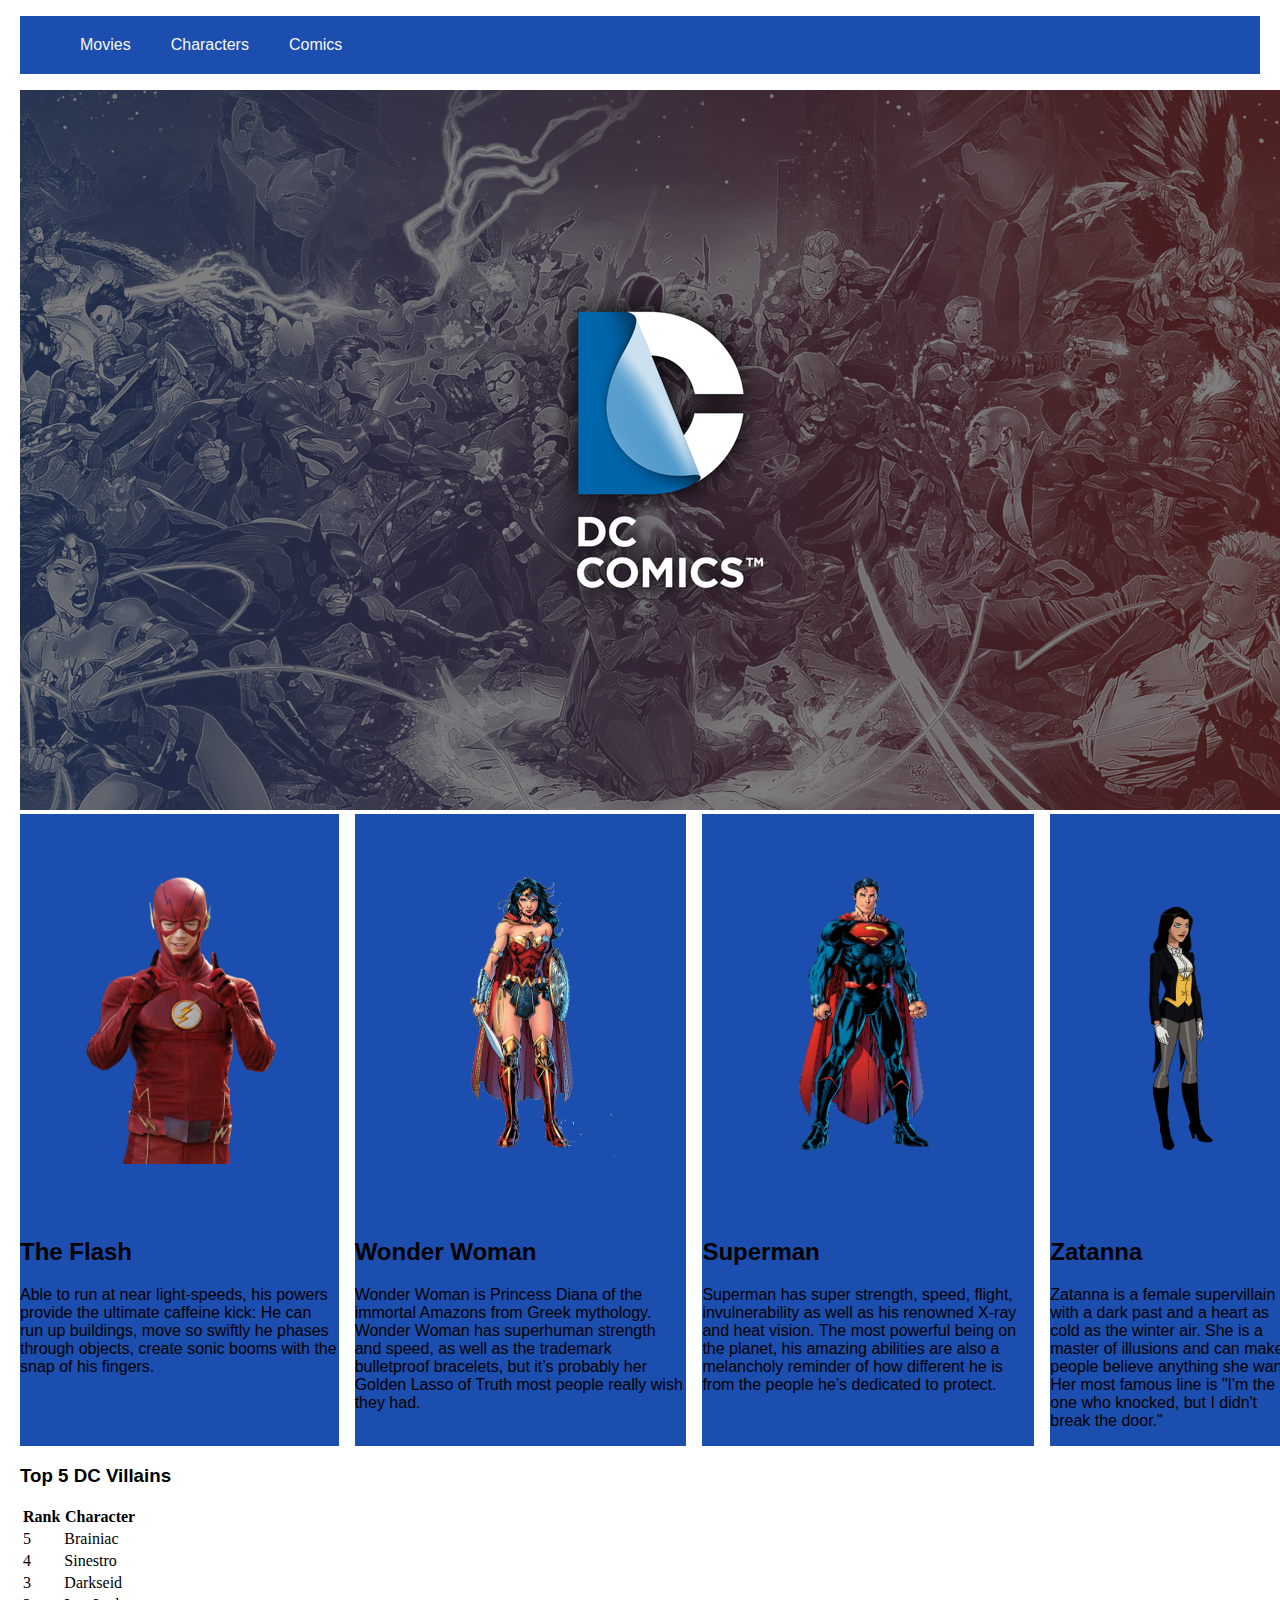
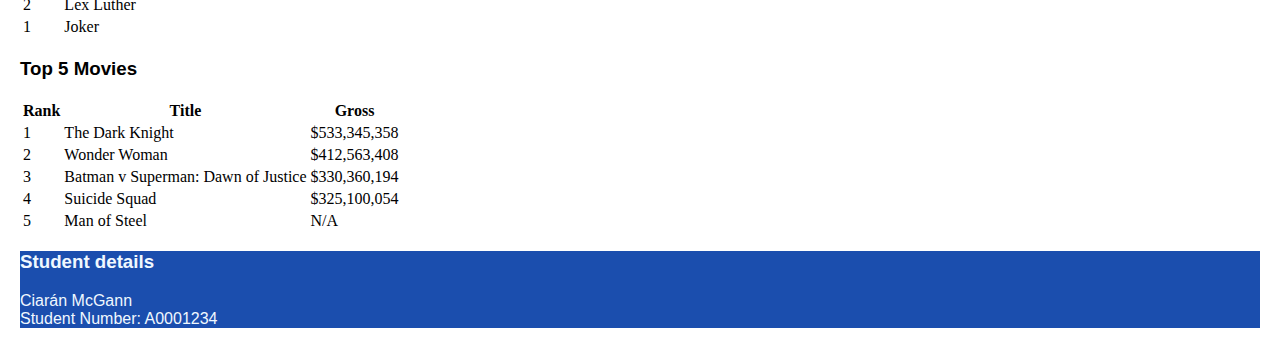
<file: lecture-05/index.html>
<!DOCTYPE html>
<html lang="en">
<head>
  <meta charset="UTF-8">
  <meta name="viewport" content="width=device-width, initial-scale=1.0">
  <title>DC Comics</title>
  <link rel="stylesheet" href="main.css">
</head>
<body>
  <nav class = "navbar">
  <ul>
    <li><a href="https://www.dccomics.com/movies">Movies</a></li>
    <li><a href="https://www.dccomics.com/characters">Characters</a></li>
    <li><a href="https://www.dccomics.com/comics">Comics</a></li>
  </ul>
  </nav>
  <nav>
    <img class="" src="/lecture-05/images/image5.png">
  </nav>
  <main>
    <div class="container">
    <div class="flash_div">
      <img class="flashimg" src="/lecture-05/images/image3.png">
      <h2>The Flash</h2>
      <p>Able to run at near light-speeds, his powers provide the ultimate caffeine kick: He can run up buildings, move so swiftly he phases through objects, create sonic booms with the snap of his fingers.
      </p>
    </div>
    <div class="wonder_div">
      <img class="wonderimg" src="/lecture-05/images/image2.png">
      <h2>Wonder Woman</h2>
      <p>Wonder Woman is Princess Diana of the immortal Amazons from Greek mythology. Wonder Woman has superhuman strength and speed, as well as the trademark bulletproof bracelets, but it’s probably her Golden Lasso of Truth most people really wish they had.
      </p>
    </div>
    <div class="superman">
      <img class="supermanimg" src="/lecture-05/images/image6.png">
      <h2>Superman</h2>
      <p>Superman has super strength, speed, flight, invulnerability as well as his renowned X-ray and heat vision. The most powerful being on the planet, his amazing abilities are also a melancholy reminder of how different he is from the people he’s dedicated to protect.</p>
    </div>
    <div class="zatanna">
      <img class="zatannaimg" src="/lecture-05/images/image1.png">
      <h2>Zatanna</h2>
      <p>Zatanna is a female supervillain with a dark past and a heart as cold as the winter air. She is a master of illusions and can make people believe anything she wants. Her most famous line is "I'm the one who knocked, but I didn't break the door."
      </p>
    </div>
  </div>
  </main>
  <section>
    <banner>
      <h3>Top 5 DC Villains</h3>
<table>
  <tr>
    <th>Rank</th>
    <th>Character</th>
  </tr>
  <tr>
    <td>5</td>
    <td>Brainiac</td>
  </tr>
  <tr>
    <td>4</td>
    <td>Sinestro</td>
  </tr>
  <tr>
    <td>3</td>
    <td>Darkseid</td>
  </tr>
  <tr>
    <td>2</td>
    <td>Lex Luther</td>
  </tr>
  <tr>
    <td>1</td>
    <td>Joker</td>
  </tr>
</table>
      
      <h3>Top 5 Movies</h3>
      <table>
        <tr>
          <th>Rank</th>
          <th>Title</th>
          <th>Gross</th>
        </tr>
        <tr>
          <td>1</td>
          <td>The Dark Knight</td>
          <td>$533,345,358</td>
        </tr>
        <tr>
          <td>2</td>
          <td>Wonder Woman</td>
          <td>$412,563,408</td>
        </tr>
        <tr>
          <td>3</td>
          <td>Batman v Superman: Dawn of Justice</td>
          <td>$330,360,194</td>
        </tr>
        <tr>
          <td>4</td>
          <td>Suicide Squad</td>
          <td>$325,100,054</td>
        </tr>
        <tr>
          <td>5</td>
          <td>Man of Steel</td>
          <td>N/A</td>
        </tr>
      </table>
  </section>
  <footer>
    <h3 class="footer">Student details</h3>
    <p class="footer">Ciar&#225n McGann<br>
      Student Number: A0001234</p>
  </footer>
</body>
</html>
</file>
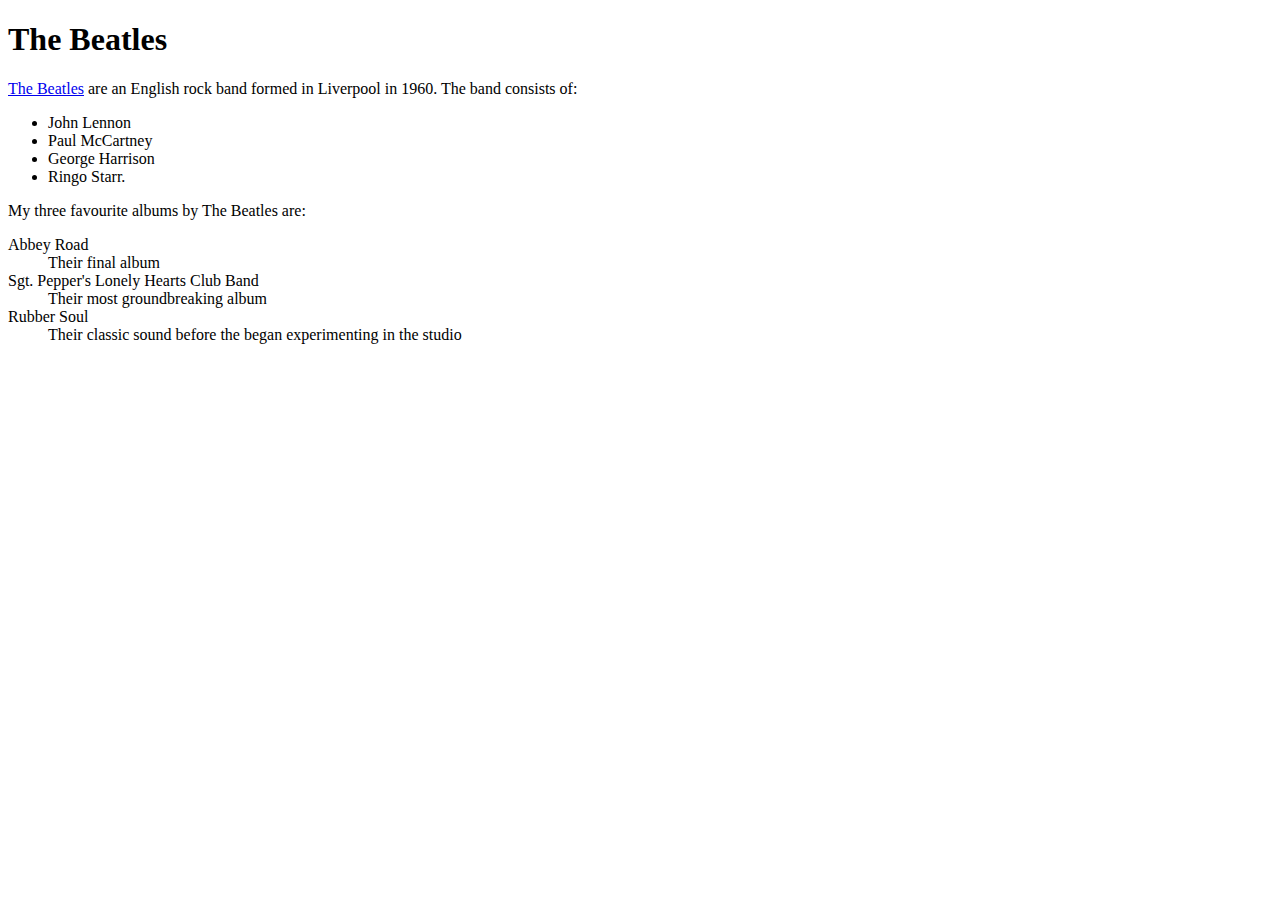
<file: lecture-02/band.html>
<!DOCTYPE html>
<html lang="en">
<head>
  <meta charset="UTF-8">
  <meta name="viewport" content="width=device-width, initial-scale=1.0">
  <title>My Favourite Band</title>
</head>
<body>
  <h1>The Beatles</h1>
  <p><a href="https://www.thebeatles.com/">The Beatles</a> are an English rock band formed in Liverpool in 1960. The band consists of:
    <ul>
      <li>John Lennon</li>
      <li>Paul McCartney</li>
      <li>George Harrison</li>
      <li>Ringo Starr.</li>
  </ul> 
  My three favourite albums by The Beatles are:
  <dl>
    <dt>Abbey Road</dt>
    <dd>Their final album</dd>
    <dt>Sgt. Pepper's Lonely Hearts Club Band</dt>
    <dd>Their most groundbreaking album</dd>
    <dt>Rubber Soul</dt>
    <dd>Their classic sound before the began experimenting in the studio</dd>

  </dl>


  </p>

  
</body>
</html>
</file>
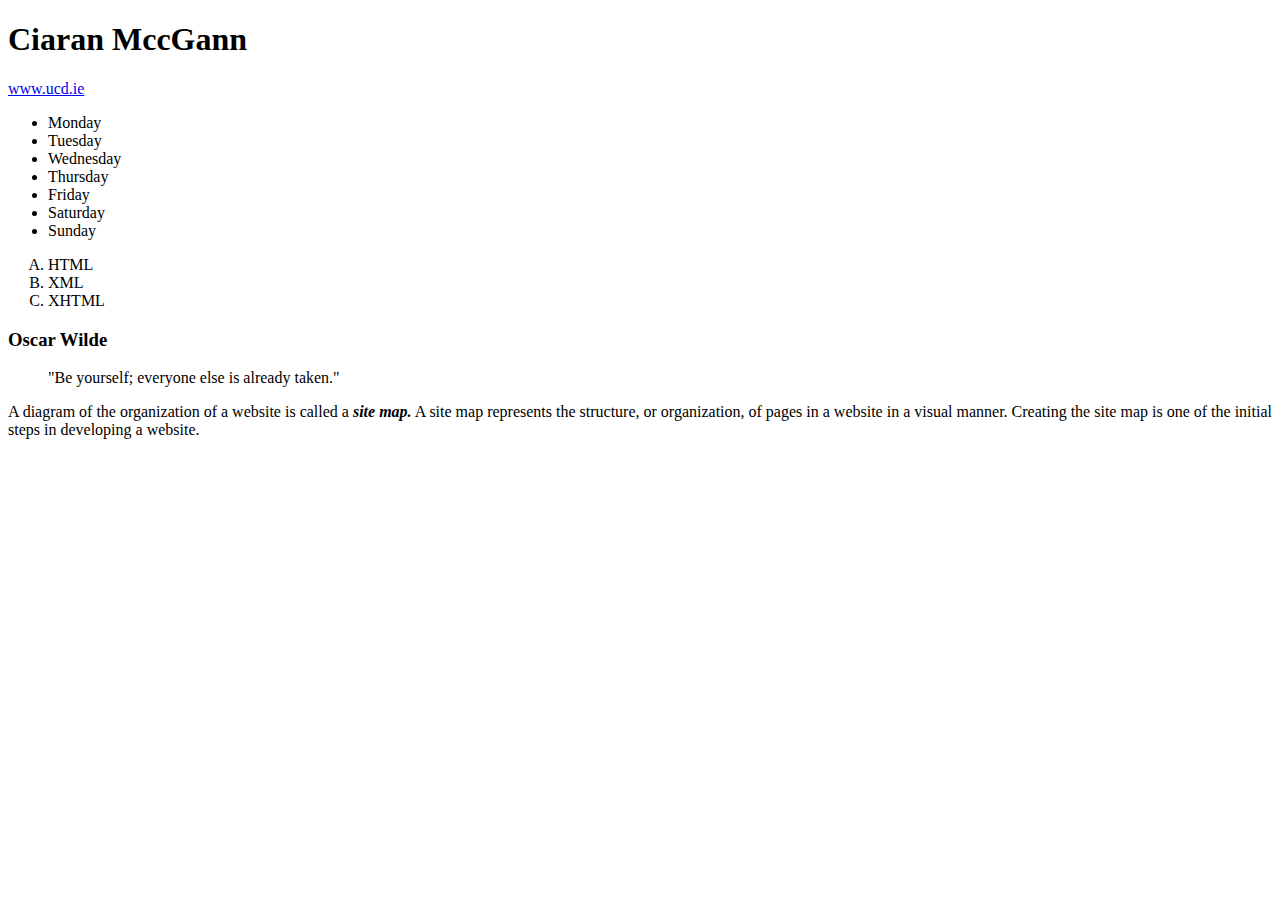
<file: lecture-02/blockquote2.html .html>
<!DOCTYPE html>
<html lang="en">
<head>
  <meta charset="UTF-8">
  <meta name="viewport" content="width=device-width, initial-scale=1.0">
  <title>Ciaran McGann</title>
</head>
<h1>Ciaran MccGann</h1>
<body>
  <a href="http://https://www.ucd.ie">www.ucd.ie</a>
  <ul>
    <li>Monday</li>
    <li>Tuesday</li>
    <li>Wednesday</li>
    <li>Thursday</li>
    <li>Friday</li>
    <li>Saturday</li>
    <li>Sunday</li>
  </ul>
  <ol type="A">
    <li>HTML</li>
    <li>XML</li>
    <li>XHTML</li>
  </ol>

  <h3>Oscar Wilde</h3>
  <blockquote cite="http://www.w3.org/WAI/">
    <p>"Be yourself; everyone else is already taken."</p>
  </blockquote>
  <p>A diagram of the organization of a website is called a <i><b>site map.</b></i> 
    A site map represents the structure, or organization, of pages in
    a website in a visual manner. Creating the site map is one of the
    initial steps in developing a website.</p>
</body>
</html>
</file>
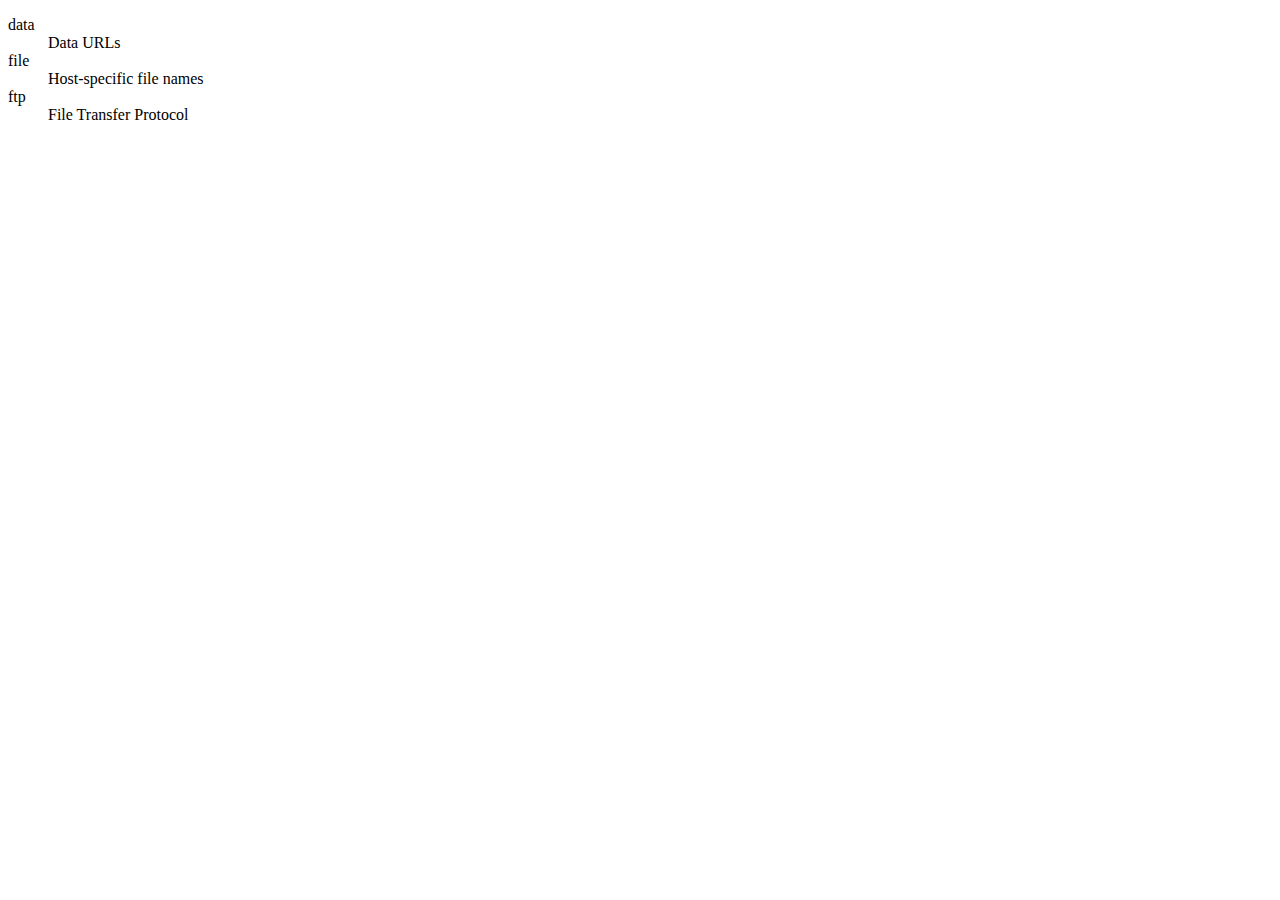
<file: lecture-02/network.html>
<!DOCTYPE html>
<html lang="en">
<head>
  <meta charset="UTF-8">
  <meta name="viewport" content="width=device-width, initial-scale=1.0">
  <title>Network Protocols</title>
</head>
<body>
  <dl>
  <dt>data</dt>
  <dd>Data URLs</dd>
  <dt>file</dt>
  <dd>Host-specific file names</dd>
  <dt>ftp</dt>
  <dd>File Transfer Protocol </dd>

</dl>
  
</body>
</html>
</file>
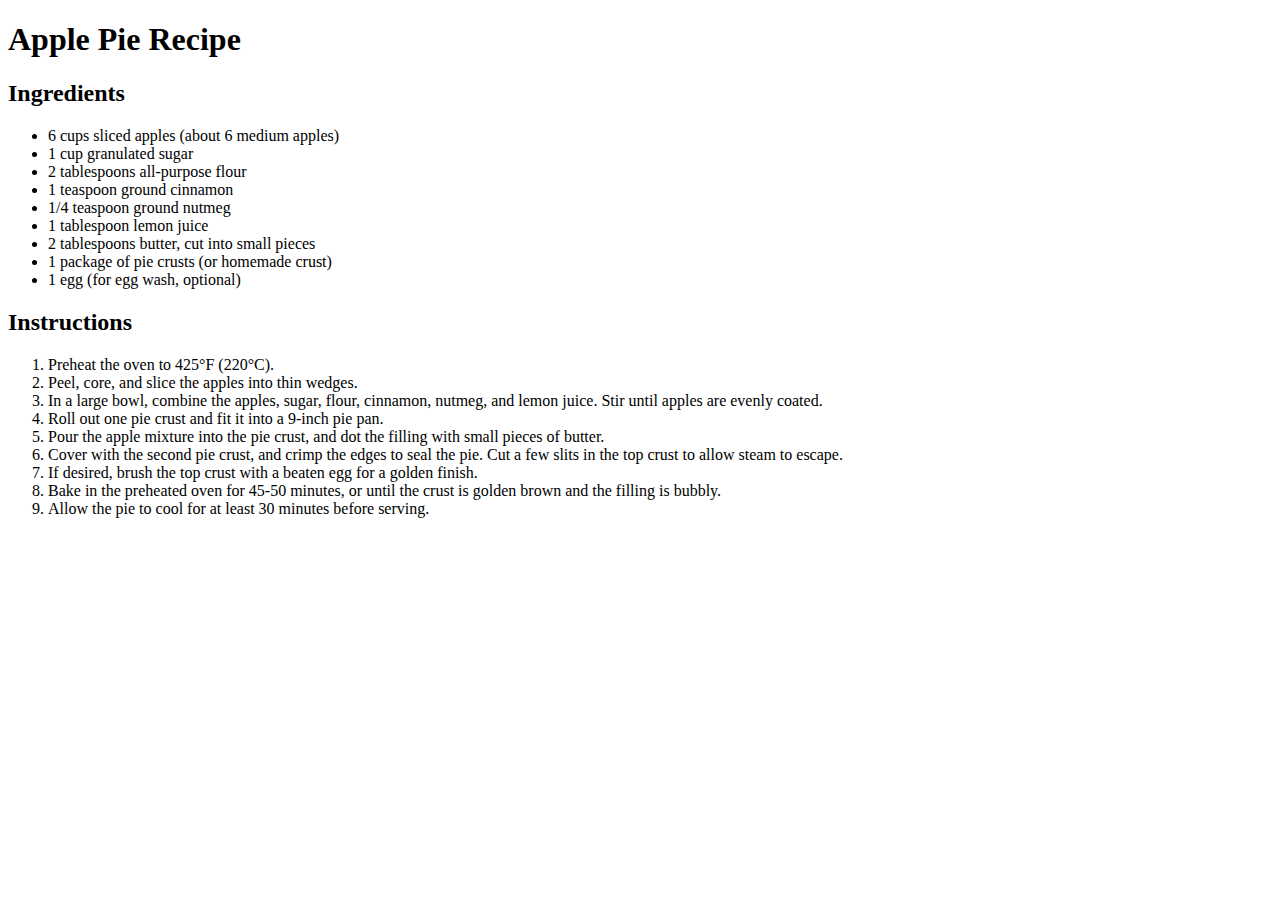
<file: lecture-02/Recipe.html>
<!DOCTYPE html>
<html lang="en">
<head>
  <meta charset="UTF-8">
  <meta name="viewport" content="width=device-width, initial-scale=1.0">
  <title>Apple Pie Recipe</title>
</head>
<body>
  <h1>Apple Pie Recipe</h1>

    <h2>Ingredients</h2>
    <ul>
        <li>6 cups sliced apples (about 6 medium apples)</li>
        <li>1 cup granulated sugar</li>
        <li>2 tablespoons all-purpose flour</li>
        <li>1 teaspoon ground cinnamon</li>
        <li>1/4 teaspoon ground nutmeg</li>
        <li>1 tablespoon lemon juice</li>
        <li>2 tablespoons butter, cut into small pieces</li>
        <li>1 package of pie crusts (or homemade crust)</li>
        <li>1 egg (for egg wash, optional)</li>
    </ul>

    <h2>Instructions</h2>
    <ol>
        <li>Preheat the oven to 425°F (220°C).</li>
        <li>Peel, core, and slice the apples into thin wedges.</li>
        <li>In a large bowl, combine the apples, sugar, flour, cinnamon, nutmeg, and lemon juice. Stir until apples are evenly coated.</li>
        <li>Roll out one pie crust and fit it into a 9-inch pie pan.</li>
        <li>Pour the apple mixture into the pie crust, and dot the filling with small pieces of butter.</li>
        <li>Cover with the second pie crust, and crimp the edges to seal the pie. Cut a few slits in the top crust to allow steam to escape.</li>
        <li>If desired, brush the top crust with a beaten egg for a golden finish.</li>
        <li>Bake in the preheated oven for 45-50 minutes, or until the crust is golden brown and the filling is bubbly.</li>
        <li>Allow the pie to cool for at least 30 minutes before serving.</li>
    </ol>
  
</body>
</html>
</file>
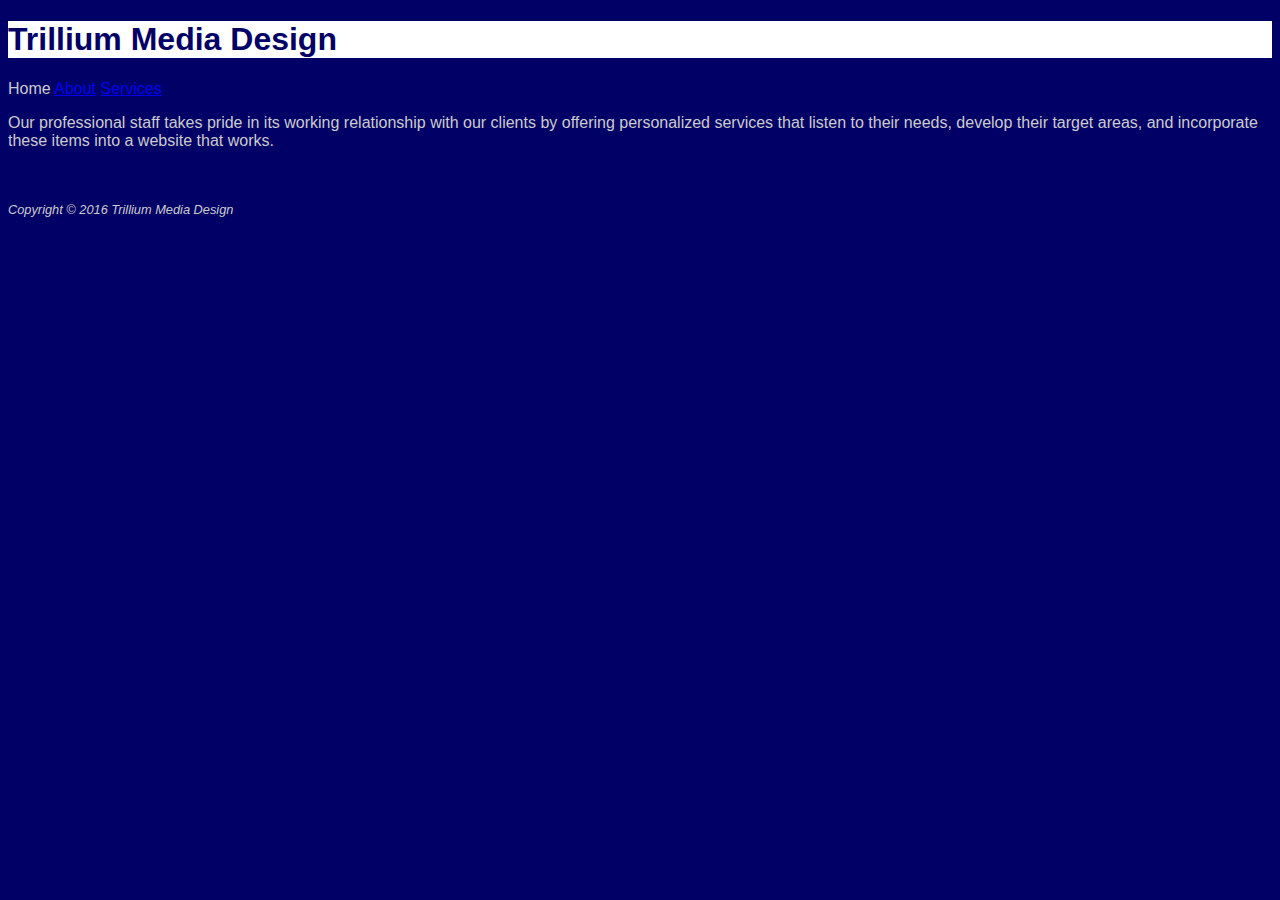
<file: lecture-03/exercises/1.html>
<!DOCTYPE html>
   <html lang="en">
   <head>
   <title>Trillium Media Design</title>
   <meta charset="utf-8">
<style>
    body { background-color: #000066;
           color: #CCCCCC;
           font-family: Arial,sans-serif; }
    header { background-color: #FFFFFF;
             color: #000066; }
    footer { font-size: 80%;
             font-style: italic; }
  </style>
  </head>
  <body>
  <header><h1>Trillium Media Design</h1></header>
  <nav>Home <a href="about.html">About</a> <a href="services.html">
  Services</a>
  </nav>
  <p>Our professional staff takes pride in its working relationship
  with our clients by offering personalized services that listen
  to their needs, develop their target areas, and incorporate these
  items into a website that works.</p>
  <br><br>
  <footer>
  Copyright &copy; 2016 Trillium Media Design
  </footer>
  </body>
  </html>
</file>
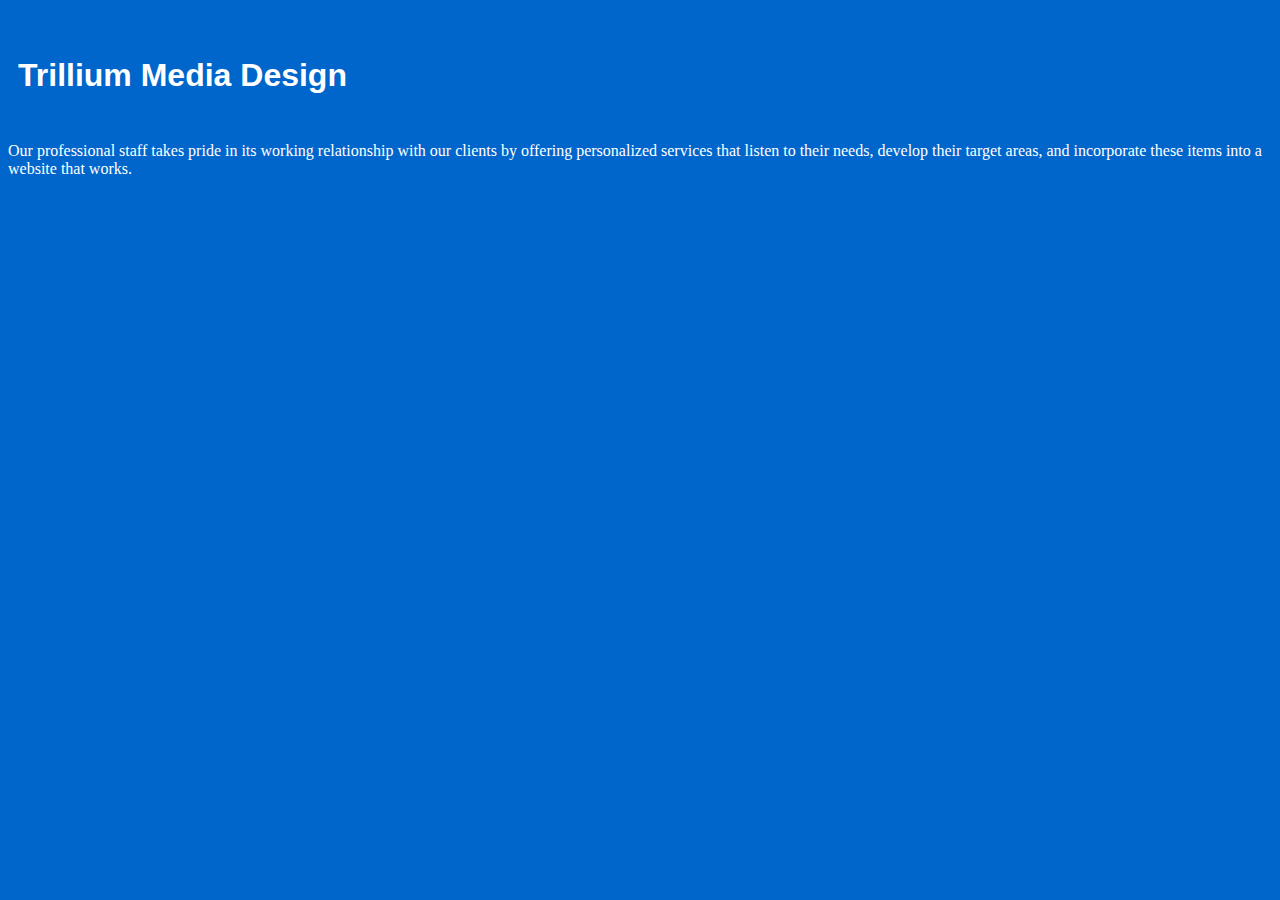
<file: lecture-03/exercises/2.html>
<!DOCTYPE html>
<html lang="en">
<head>
<title>Trillium Media Design</title>
<meta charset="utf-8">
<style>
  body { background-color: #0066CC;
color: #ffffff; } header { font-family: Arial, Helvetica, sans-serif; padding: 10px;} 
</style> </head> 
  <body> 
    <header><h1>Trillium Media Design</h1></header> 
   <p>Our professional staff takes pride in its working
relationship with our clients by offering personalized services
that listen to their needs, develop their target areas, and
incorporate these items into a website that works.</p>
</body>
</html>
</file>
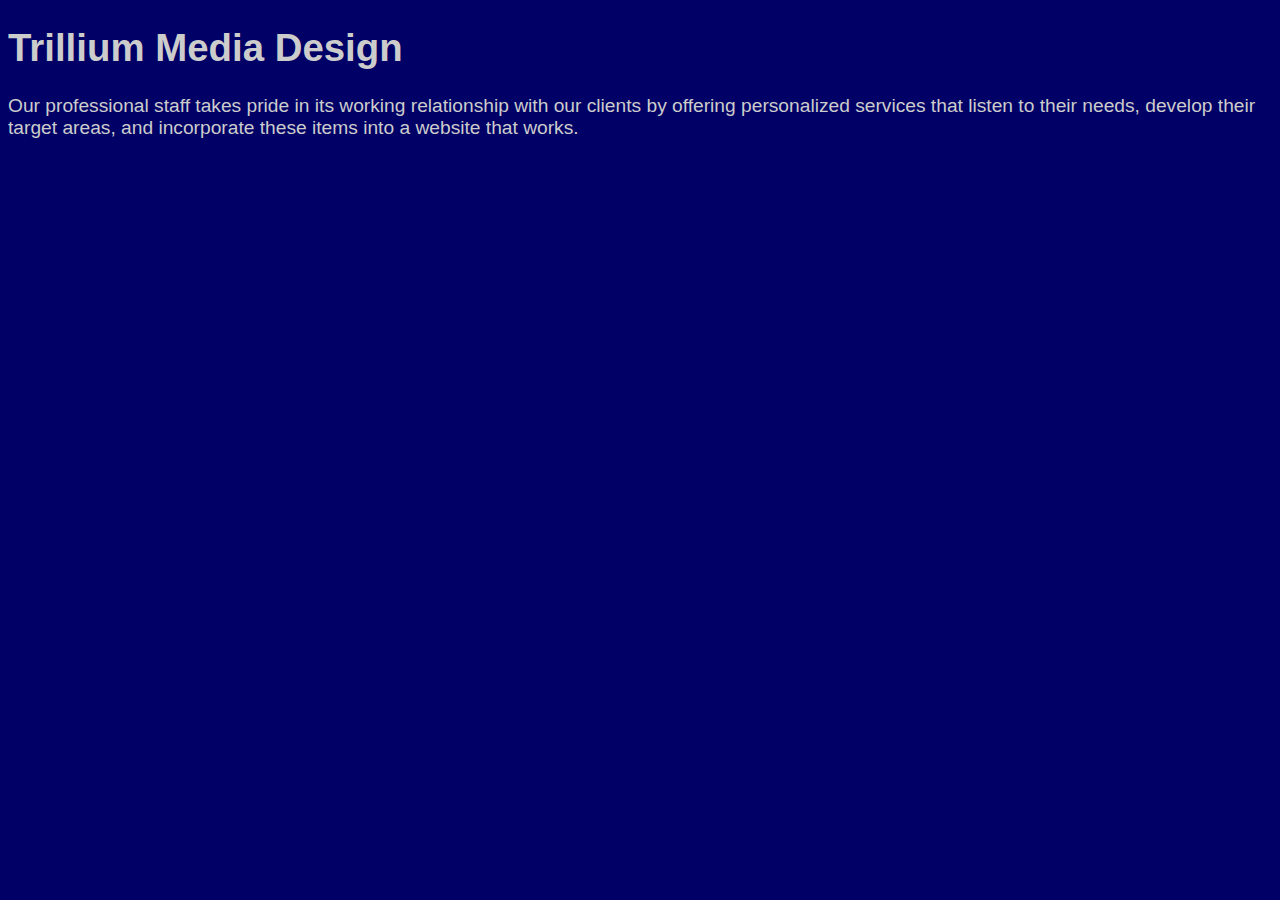
<file: lecture-03/exercises/3.html>
<!DOCTYPE html>
   <html lang="en">
   <head>
   <title>Trillium Media Design</title>
   <meta charset="utf-8">
   <style>
     body { background-color: #000066;
            color: #CCCCCC; 
            font-family: Arial,sans-serif;
            font-size: 1.2em; }
   </style> <!-- this tag was not closed and color was spelled with a U-->
   </head>
   <body>
   <header><h1>Trillium Media Design</h1></header>
      <main>
	<p>Our professional staff takes pride in its working
   	relationship with our clients by offering personalized services
   	that listen to their needs, develop their target areas, and
   	incorporate these items into a website that works.</p>
      </main>
   </body>
</file>
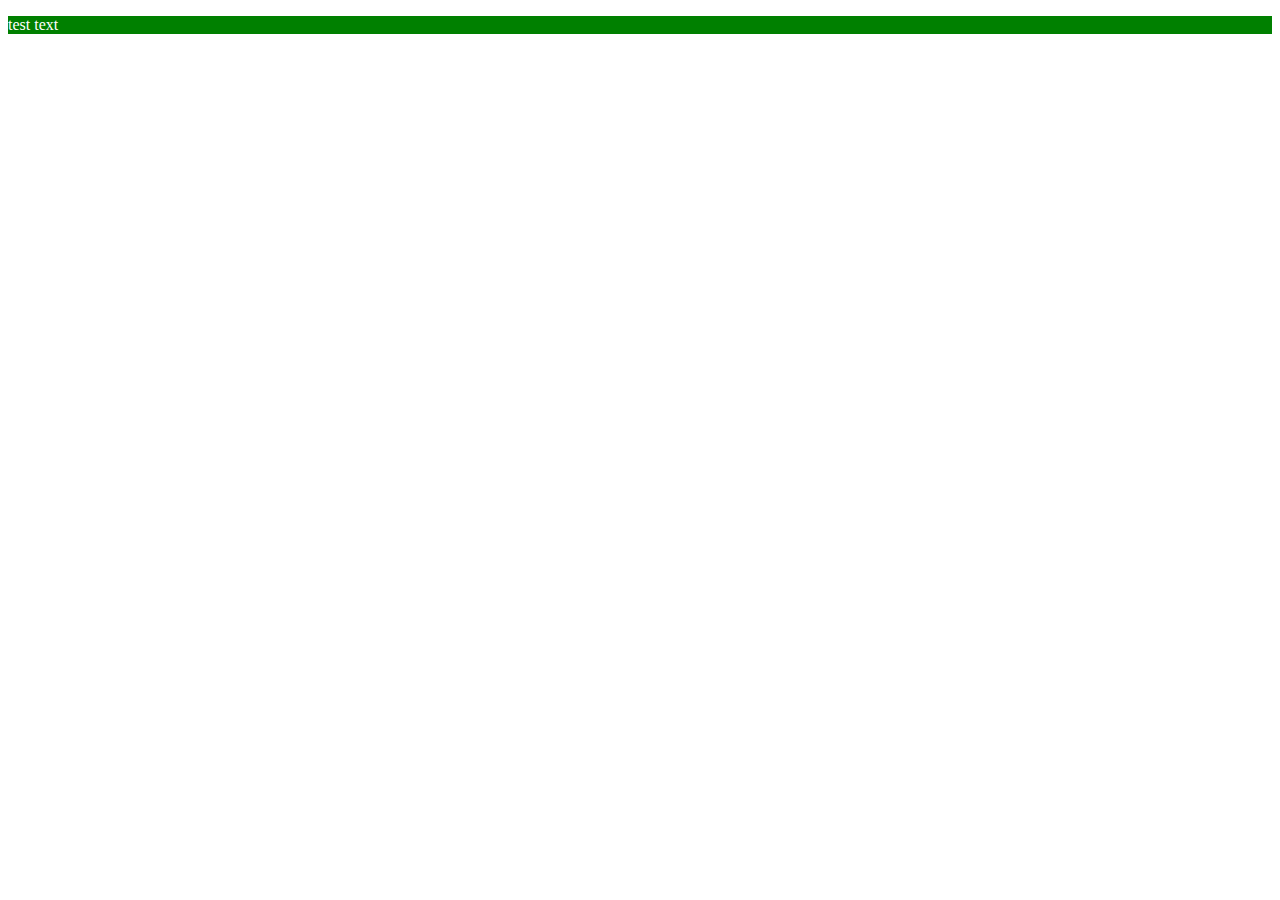
<file: lecture-03/hands_on_excercises/1.html>
<!DOCTYPE html>
<html lang="en">
<head>
  <meta charset="UTF-8">
  <meta name="viewport" content="width=device-width, initial-scale=1.0">
  <title>Lecture 3 Ex 1</title>

  </style>
</head>
<body>
  <p style="background-color: green; color: white">test text</p>
  
</body>
</html>
</file>
<file: lecture-05/main.css>
body {
  margin-left: 20px;
  margin-top: 10px;
  margin-right: 20px
}

h1 {
  font-family: Arial, Helvetica, sans-serif;
}
h2 {
  font-family: Arial, Helvetica, sans-serif;
}
h3 {
  font-family: Arial, Helvetica, sans-serif;
}
p {
  font-family: Arial, Helvetica, sans-serif;
}

.navbar ul{
  background-color: rgb(27, 78, 174);
  list-style-type: none;
  overflow: hidden;
  
}

.navbar a{
  color: #f6f6f6;
  text-decoration: none;
  padding:  20px ;
  display: block;
  text-align: center;
}

.navbar a:hover {
  background-color: rgba(255, 255, 255, 0.494);
}

.navbar li{
  float: left;
}

.DCimg {
  width: fit-content;
}
.tablereverse { 
  display: flex;
  flex-direction: column-reverse;
}

li {
  flex: 0 0 auto;
  font-family: Arial, Helvetica, sans-serif;
}


.container {
  display: flex;
  justify-content: space-between;
  gap: 1em
}

.wonder_div {
  background-color: rgb(27, 78, 174);
}

.superman {
  background-color: rgb(27, 78, 174);
}

.zatanna {
  background-color: rgb(27, 78, 174);
}

.flash_div {
  background-color: rgb(27, 78, 174);
}

.flash_div {
  background-color: rgb(27, 78, 174);
}

.flashimg{
  height: 300px;
  padding: 50px;
}

.wonderimg{
  height: 300px;
  padding: 50px;
}
.supermanimg{
  height: 300px;
  padding: 50px;
}
.zatannaimg{
  height: 300px;
  padding: 50px;
}

footer{
  background-color: rgb(27, 78, 174);
}
.footer{
  color: aliceblue;
}
</file>
